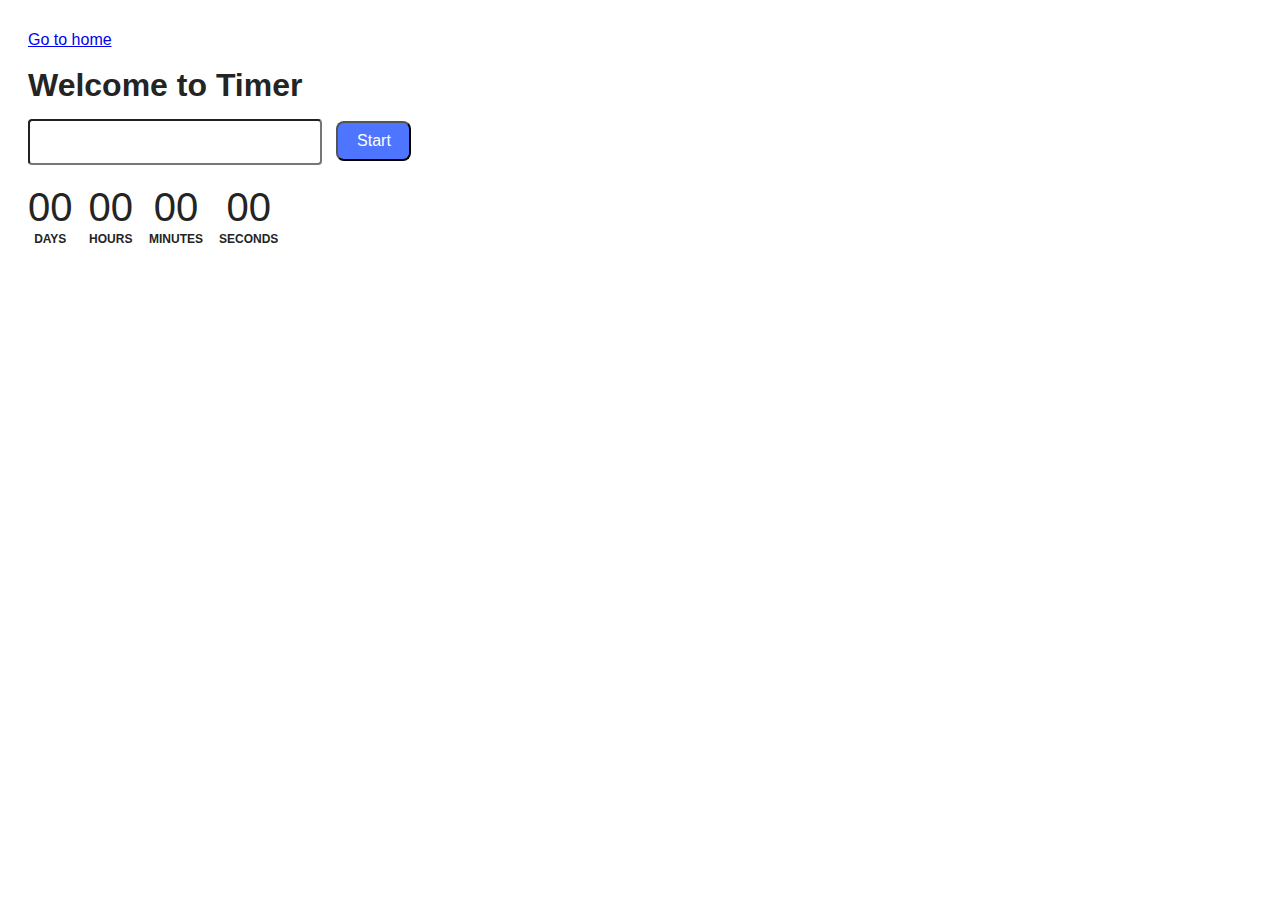
<file: src/1-timer.html>
<!DOCTYPE html>
<html lang="en">
  <head>
    <meta charset="UTF-8" />
    <meta http-equiv="X-UA-Compatible" content="IE=edge" />
    <meta name="viewport" content="width=device-width, initial-scale=1.0" />
    <title>Timer</title>
    <link rel="stylesheet" href="./css/styles.css" />
  </head>
  <body>
    <section>
      <a href="./index.html">Go to home</a>
      <h1>Welcome to Timer</h1>
    </section>


    <input type="text" id="datetime-picker" />
    <button type="button" data-start>Start</button>
    
    <div class="timer">
      <div class="field">
        <span class="value" data-days>00</span>
        <span class="label">Days</span>
      </div>
      <div class="field">
        <span class="value" data-hours>00</span>
        <span class="label">Hours</span>
      </div>
      <div class="field">
        <span class="value" data-minutes>00</span>
        <span class="label">Minutes</span>
      </div>
      <div class="field">
        <span class="value" data-seconds>00</span>
        <span class="label">Seconds</span>
      </div>
    </div>

    

    <script type="module" src="./js/1-timer.js"></script>
  </body>
</html>
</file>
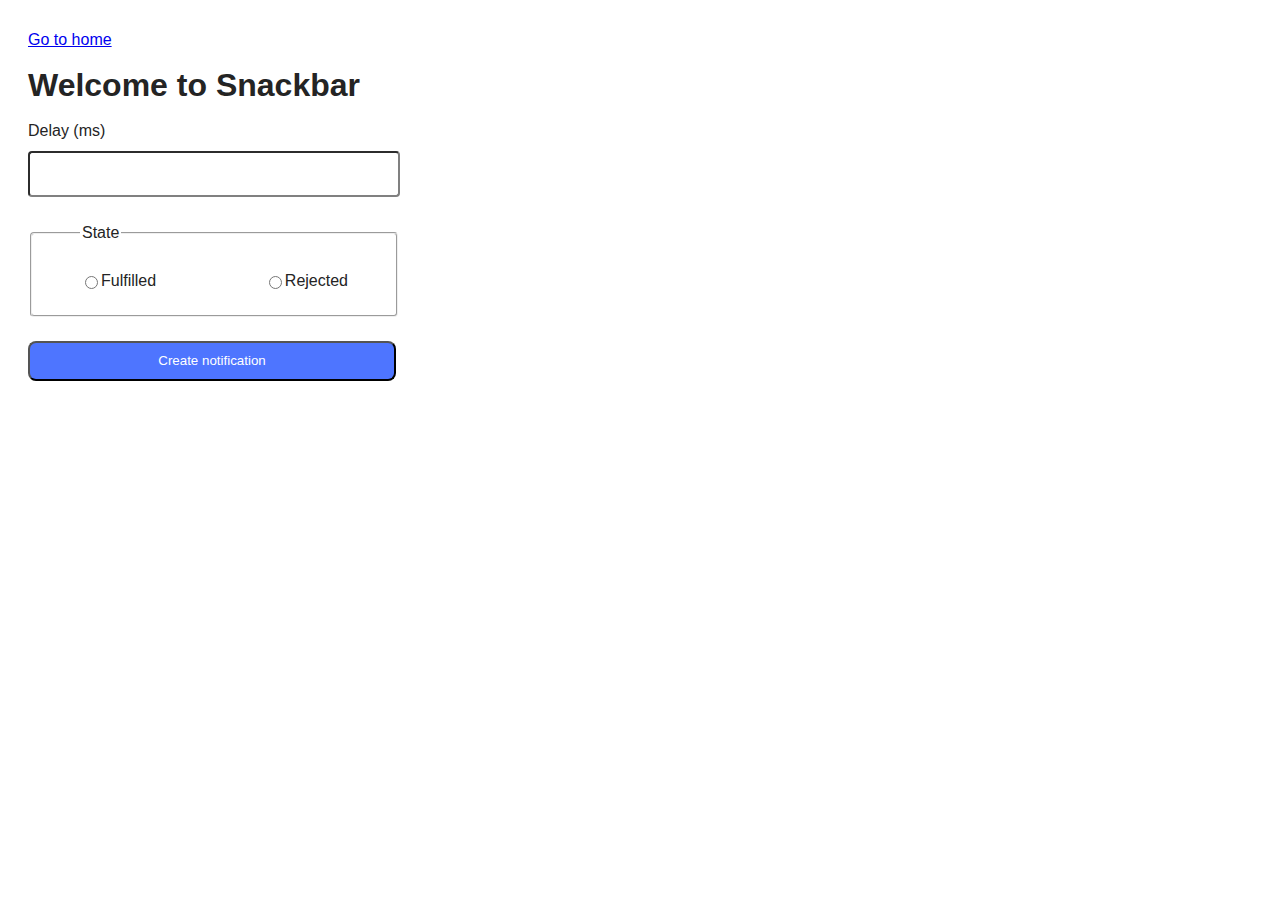
<file: src/2-snackbar.html>
<!DOCTYPE html>
<html lang="en">
  <head>
    <meta charset="UTF-8" />
    <meta http-equiv="X-UA-Compatible" content="IE=edge" />
    <meta name="viewport" content="width=device-width, initial-scale=1.0" />
    <title>Snackbar</title>
    <link rel="stylesheet" href="./css/styles.css" />
  </head>
  <body>
    <section>
      <a href="./index.html">Go to home</a>
      <h1>Welcome to Snackbar</h1>
    </section>

<form class="form">
  <label>
    Delay (ms)
    <input type="number" name="delay" required />
  </label>

  <fieldset>
    <legend>State</legend>
    <label>
      <input type="radio" name="state" value="fulfilled" required />
      Fulfilled
    </label>
    <label>
      <input type="radio" name="state" value="rejected" required />
      Rejected
    </label>
  </fieldset>

  <button type="submit">Create notification</button>
</form>

    <script type="module" src="./js/2-snackbar.js"></script>
  </body>
</html>
</file>
<file: src/css/styles.css>
/**
  |============================
  | include css partials with
  | default @import url()
  |============================
*/

:root {
  font-family: Inter, Avenir, Helvetica, Arial, sans-serif;
  font-size: 16px;
  line-height: 24px;
  font-weight: 400;
  margin: 20px;

  color: #242424;
  background-color: rgba(255, 255, 255, 0.87);

  font-synthesis: none;
  text-rendering: optimizeLegibility;
  -webkit-font-smoothing: antialiased;
  -moz-osx-font-smoothing: grayscale;
  -webkit-text-size-adjust: 100%;
}

#datetime-picker {
border-radius: 4px;
width: 272px;
  height: 40px;
  padding-left: 16px;
margin-right: 10px;
margin-bottom: 30px;
}

[data-start] {
  border-radius: 8px;
    padding: 8px 16px;
    width: 75px;
    height: 40px;
    font-size: 16px;
    background-color: #4e75ff;
    color: #fff;
}
[data-start]:hover {
background-color: #6c8cff;
}
[data-start]:disabled {
  background-color: #cfcfcf;
  color: #989898;
}

.timer {
  display: flex;
  flex-direction: row;
}

.field {
  display: flex;
  flex-direction: column;
  padding-right: 16px;
}
.value {
  display: flex;
  justify-content: center;
  font-size: 40px;
    font-weight: 400;
    margin-bottom: 8px;
}

.label {
  display: flex;
  justify-content: center;
  font-size: 12px;
  font-weight: 700;
  text-transform: uppercase;
}


.form>label {
  display: flex;
  flex-direction: column;
  flex-wrap: wrap;
  align-items: start;
  margin-bottom: 24px;
}

input[name=delay] {
  width: 350px;
    height: 40px;
    border-radius: 4px;
    margin-top: 8px;
    border-color: #808080;
    padding-left: 16px;
}

input[name=delay]:hover {
  border-color: black;
}

input[name=delay]:focus {
  border-color: #4e75ff;
  outline: 1px solid #4e75ff;
}


fieldset {
width: 268px;
  height: 60px;
  padding: 24px 48px 8px 48px;
  border-radius: 4px;
  margin-bottom: 24px;
  display: flex;
  justify-content: space-between;
}

fieldset>label {
  display: inline-flex;
  justify-content:center ;
}

input[name=state] {
    background-color: #4e75ff;
}


.form  {
  display: flex;
  flex-direction: column;
    align-items: start;
}

.form>button {
border-radius: 8px;
  padding: 8px 16px;
  width: 368px;
  height: 40px;
  background: #4e75ff;
  color: #fff;
}

.form>button:hover {
  background-color: #6c8cff;
}
</file>
